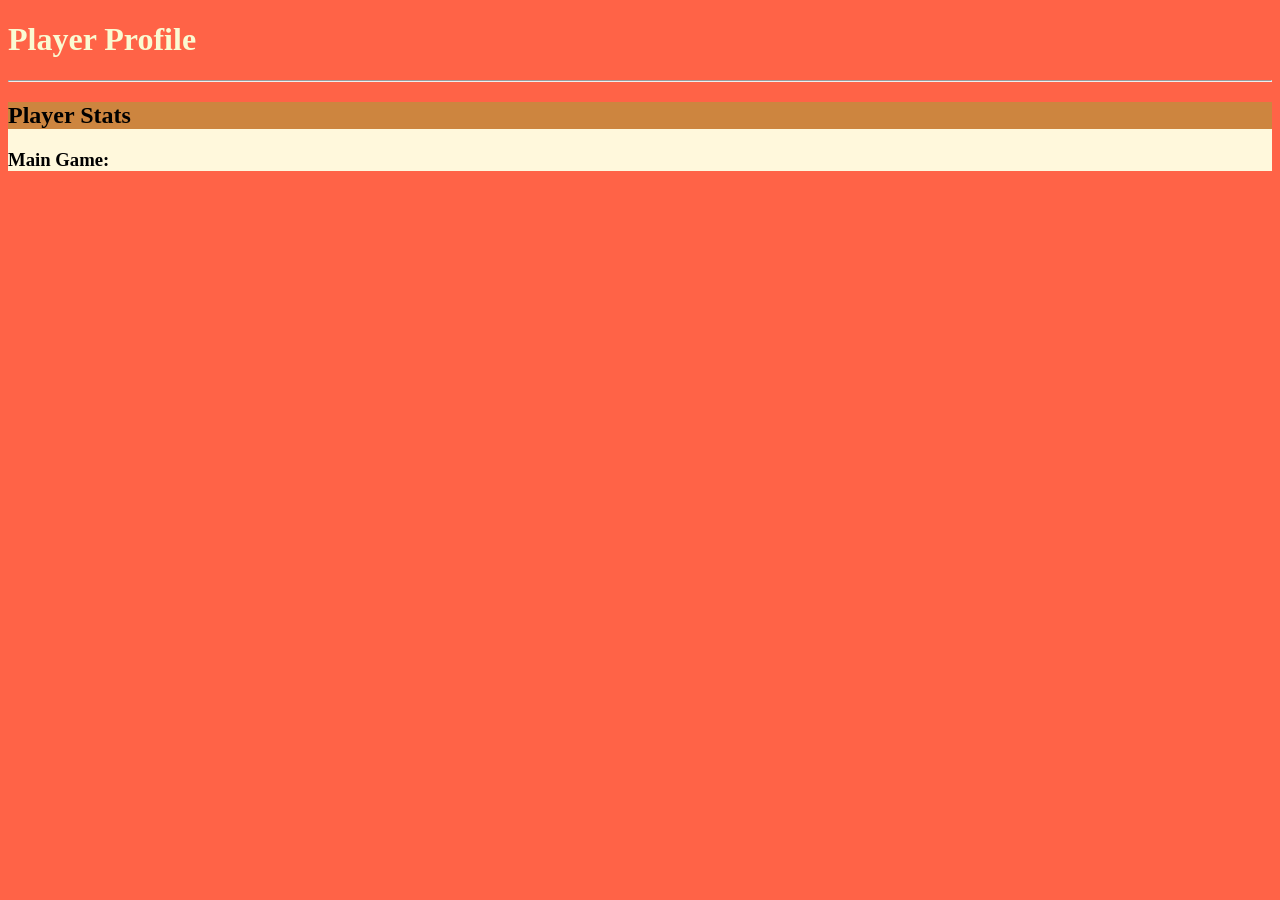
<file: Lesson01-Intro-To-CSS/index.html>
<!DOCTYPE html>
<html lang="en">

<head>
    <meta charset="UTF-8">
    <meta name="viewport" content="width=device-width, initial-scale=1.0">
    <title>Player Profile</title>
    <!-- <style>
        body {
            background-color: tomato;
            color: lightgoldenrodyellow;
        }
    </style> -->
    <link rel="stylesheet" href="css/style.css">
</head>

<body>
    <h1>Player Profile</h1>
    <hr>
    <div class="stats">
        <h2 id="player">Player Stats</h2>
        <h3>Main Game:</h3>
    </div>

</body>

</html>
</file>
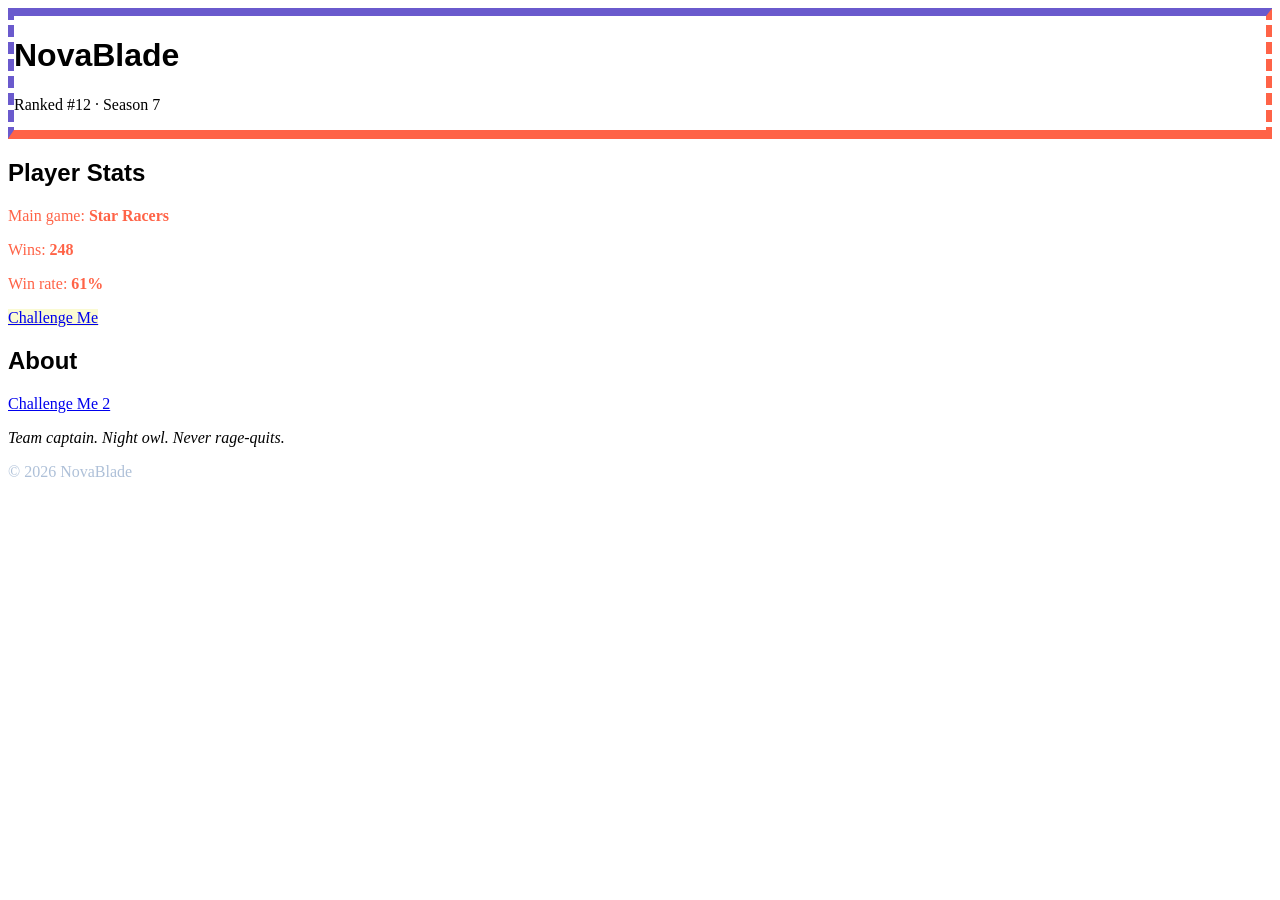
<file: Lesson02-Selectors/index.html>
<!DOCTYPE html>
<html lang="en">

<head>
    <meta charset="UTF-8">
    <meta name="viewport" content="width=device-width, initial-scale=1.0">
    <title>Player Profile</title>

    <!-- This ONE line decides how the whole page looks.
         rel="stylesheet" = "this file is CSS"
         href="..."       = where the CSS file lives -->
    <link rel="stylesheet" href="style.css">
</head>

<body>

    <header id="banner">
        <h1>NovaBlade</h1>
        <p class="tagline">Ranked #12 &middot; Season 7</p>
    </header>

    <main>
        <section class="player-card">
            <h2>Player Stats</h2>
            <p>Main game: <span class="tag">Star Racers</span></p>
            <p>Wins: <span class="stat">248</span></p>
            <p>Win rate: <span class="stat">61%</span></p>
            <a class="btn" href="#">Challenge Me</a>
        </section>

        <section class="about">
            <h2>About</h2>
            <a class="btn" href="#">Challenge Me 2</a>
            <p>Team captain. Night owl. Never rage-quits.</p>
        </section>
    </main>

    <footer>
        <p>&copy; 2026 NovaBlade</p>
    </footer>

</body>

</html>
</file>
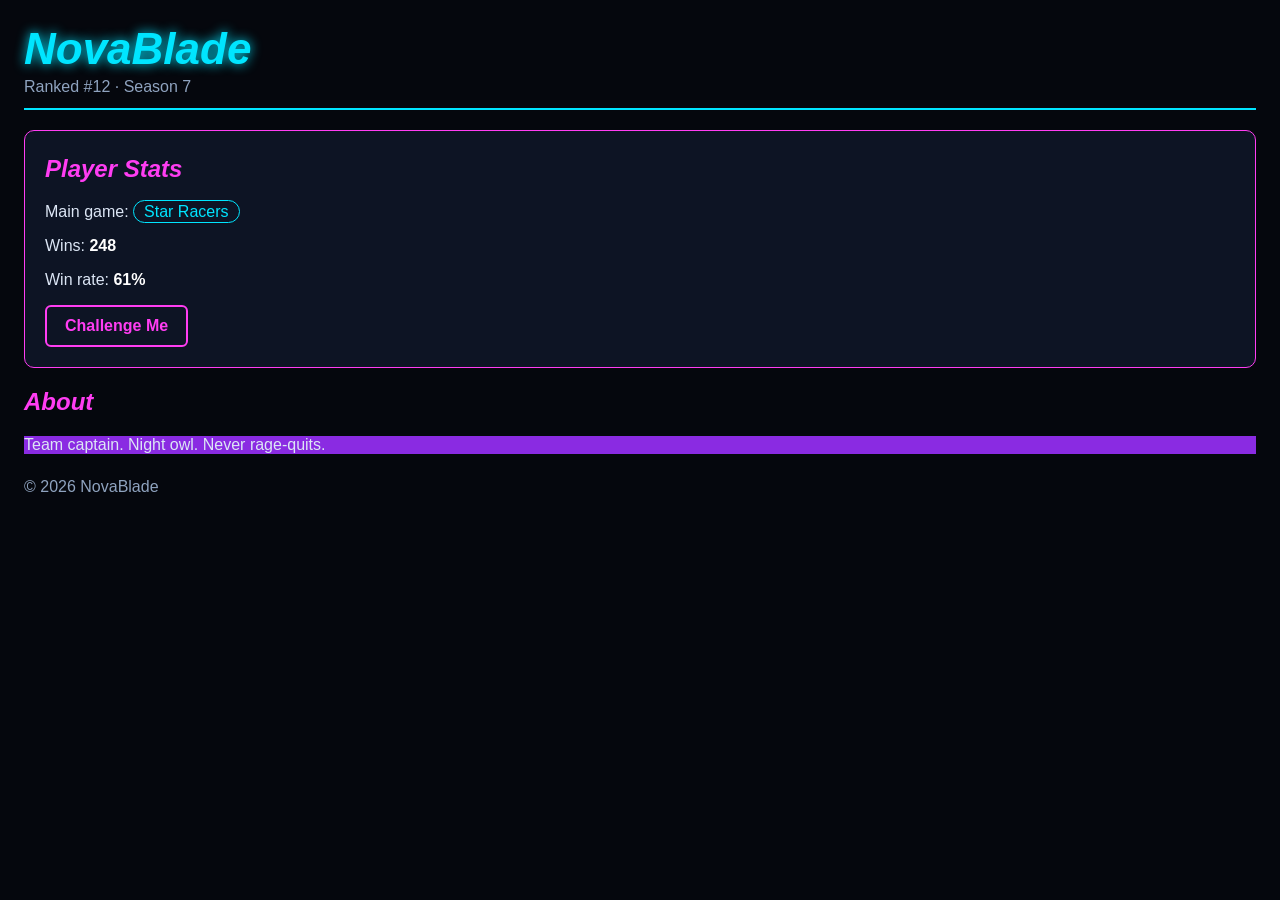
<file: Lesson01-Intro-To-CSS/player-profile/index.html>
<!DOCTYPE html>
<html lang="en">

<head>
    <meta charset="UTF-8">
    <meta name="viewport" content="width=device-width, initial-scale=1.0">
    <title>Player Profile</title>

    <!-- This ONE line decides how the whole page looks.
         rel="stylesheet" = "this file is CSS"
         href="..."       = where the CSS file lives -->
    <style>
        h1 {
            color: tomato;
        }
    </style>
    <link rel="stylesheet" href="themes/neon.css">
</head>

<body>

    <header>
        <h1>NovaBlade</h1>
        <p class="tagline">Ranked #12 &middot; Season 7</p>
    </header>

    <main>
        <section class="player-card">
            <h2>Player Stats</h2>
            <p>Main game: <span class="tag">Star Racers</span></p>
            <p>Wins: <span class="stat">248</span></p>
            <p>Win rate: <span class="stat">61%</span></p>
            <a class="btn" href="#">Challenge Me</a>
        </section>

        <section>
            <h2>About</h2>
            <p style="background-color: blueviolet;">Team captain. Night owl. Never rage-quits.</p>
        </section>
    </main>

    <footer>
        <p>&copy; 2026 NovaBlade</p>
    </footer>

</body>

</html>
</file>
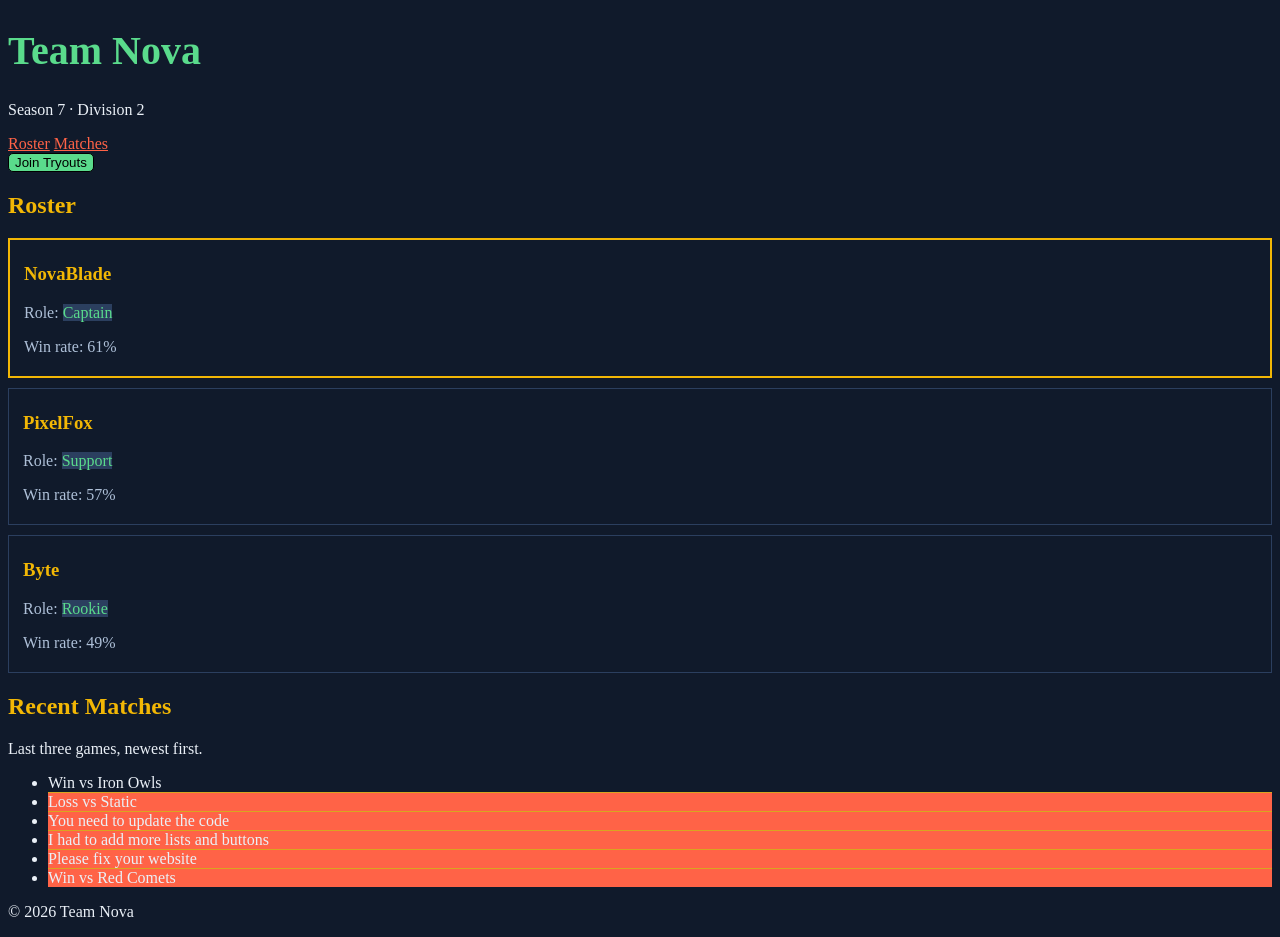
<file: Lesson02-Selectors/Lesson2C/index.html>
<!DOCTYPE html>
<html lang="en">
<head>
    <meta charset="UTF-8">
    <meta name="viewport" content="width=device-width, initial-scale=1.0">
    <title>Team Nova</title>
    <link rel="stylesheet" href="style.css">
</head>
<body>

    <header>
        <h1>Team Nova</h1>
        <p class="tagline">Season 7 &middot; Division 2</p>
        <nav>
            <a href="#roster">Roster</a>
            <a href="#matches">Matches</a>
            <br>
            <button class="join">Join Tryouts</button>
        </nav>
    </header>

    <main>

        <!-- id="roster": one-of-a-kind, so the nav link can jump here -->
        <section id="roster">

            <h2>Roster</h2>
            <!-- three cards share a CLASS... -->
            <article class="player-card" id="captain">  <!-- ...only one has this ID -->
                <h3>NovaBlade</h3>
                <p>Role: <span class="tag">Captain</span></p>
                <p>Win rate: <span class="stat">61%</span></p>
            </article>

            <article class="player-card">
                <h3>PixelFox</h3>
                <p>Role: <span class="tag">Support</span></p>
                <p>Win rate: <span class="stat">57%</span></p>
            </article>

            <article class="player-card">
                <h3>Byte</h3>
                <p>Role: <span class="tag">Rookie</span></p>
                <p>Win rate: <span class="stat">49%</span></p>
            </article>
        </section>

        <section id="matches">
            <h2>Recent Matches</h2>
            <p>Last three games, newest first.</p>
            <ul class="results">
                <li>Win vs Iron Owls</li>
                <li>Loss vs Static</li>
                <li>You need to update the code</li>
                <li>I had to add more lists and buttons</li>
                <li>Please fix your website</li>
                <li>Win vs Red Comets</li>
            </ul>
        </section>
    </main>

    <footer>
        <p>&copy; 2026 Team Nova</p>
    </footer>

</body>
</html>
</file>
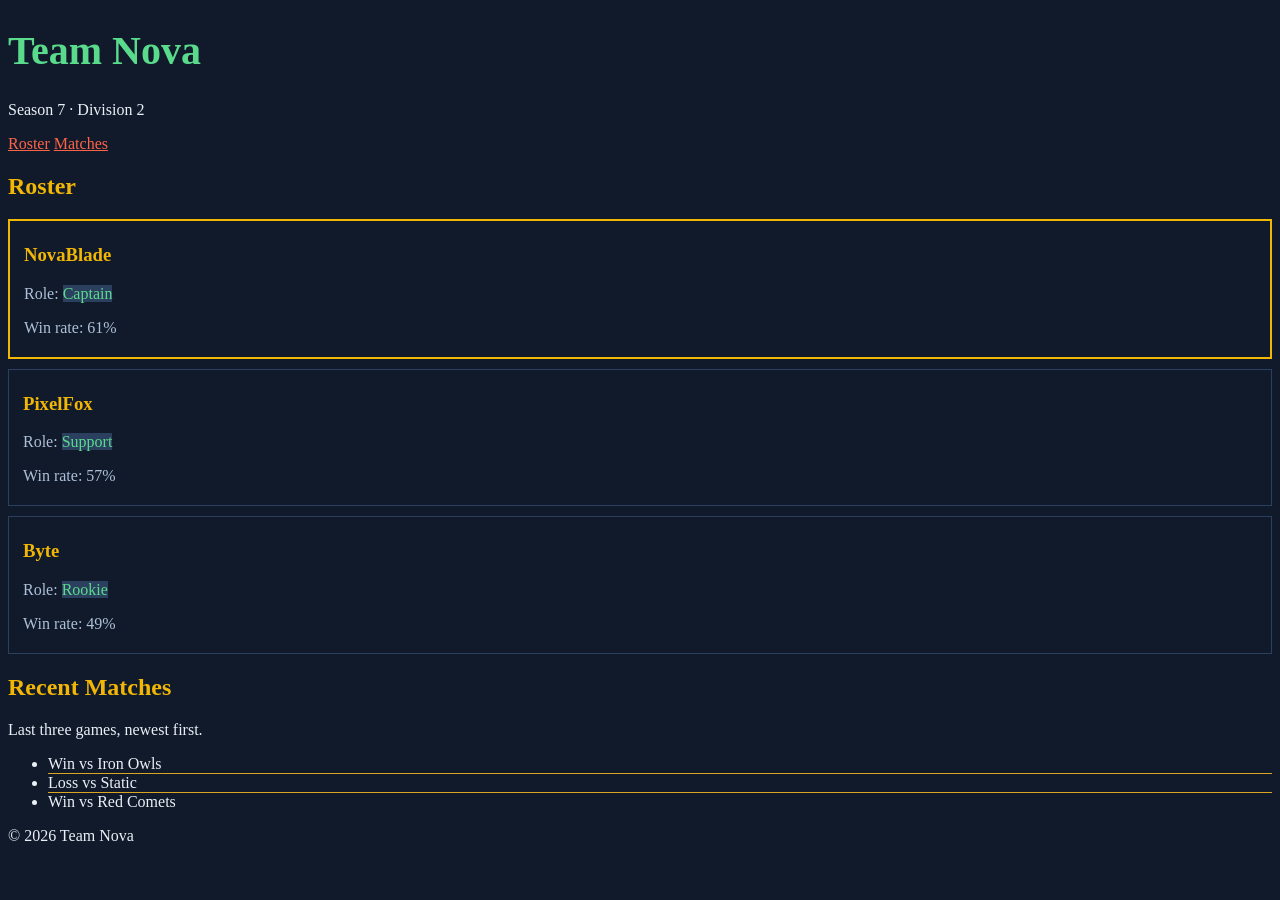
<file: Lesson02-Selectors/squad-page/index.html>
<!DOCTYPE html>
<html lang="en">
<head>
    <meta charset="UTF-8">
    <meta name="viewport" content="width=device-width, initial-scale=1.0">
    <title>Team Nova</title>
    <link rel="stylesheet" href="style.css">
</head>
<body>

    <header>
        <h1>Team Nova</h1>
        <p class="tagline">Season 7 &middot; Division 2</p>
        <nav>
            <a href="#roster">Roster</a>
            <a href="#matches">Matches</a>
        </nav>
    </header>

    <main>
        <!-- id="roster": one-of-a-kind, so the nav link can jump here -->
        <section id="roster">
            <h2>Roster</h2>

            <!-- three cards share a CLASS... -->
            <article class="player-card" id="captain">  <!-- ...only one has this ID -->
                <h3>NovaBlade</h3>
                <p>Role: <span class="tag">Captain</span></p>
                <p>Win rate: <span class="stat">61%</span></p>
            </article>

            <article class="player-card">
                <h3>PixelFox</h3>
                <p>Role: <span class="tag">Support</span></p>
                <p>Win rate: <span class="stat">57%</span></p>
            </article>

            <article class="player-card">
                <h3>Byte</h3>
                <p>Role: <span class="tag">Rookie</span></p>
                <p>Win rate: <span class="stat">49%</span></p>
            </article>
        </section>

        <section id="matches">
            <h2>Recent Matches</h2>
            <p>Last three games, newest first.</p>
            <ul class="results">
                <li>Win vs Iron Owls</li>
                <li>Loss vs Static</li>
                <li>Win vs Red Comets</li>
            </ul>
        </section>
    </main>

    <footer>
        <p>&copy; 2026 Team Nova</p>
    </footer>

</body>
</html>
</file>
<file: Lesson01-Intro-To-CSS/css/style.css>
body {
        background-color: tomato;
        color: lightgoldenrodyellow;
    }
    .stats {
        background-color: cornsilk;
        color: black;
    }
    #player {
        background-color: peru;
    }
</file>
<file: Lesson02-Selectors/style.css>
h1, h2 {
    font-family: Arial, Helvetica, sans-serif;
}
.player-card p {
    color: tomato;
}
.player-card .btn{
    background-color: lightgoldenrodyellow;
}
#banner {
    border-bottom: 9px solid tomato;
    border-top: 8px solid slateblue;
    border-left: 6px dashed slateblue;
    border-right: 6px dashed tomato;
    border-spacing: 2px;
}
/* About paragraph italic Rule */
.about p {
    font-style: italic;
}
/* Tag and stat bold Rule */
.tag, .stat {
    font-weight: bold;
}
/* Footer color rule */
footer {
    color: #AEC0D8;
}
.card h2 {
    color: tomato;
}
</file>
<file: Lesson01-Intro-To-CSS/player-profile/themes/neon.css>
/* =========================================================
   NEON ESPORTS THEME  ·  ready-made skin for Lesson 1
   You don't need to understand every line yet.
   By the end of Unit 2, you will.
   ========================================================= */

body {
    background-color: #05070d;          /* almost black */
    color: #dce6f5;
    font-family: "Trebuchet MS", "Segoe UI", sans-serif;
    margin: 0;
    padding: 24px;
}

header {
    border-bottom: 2px solid #00e5ff;   /* cyan underline */
    padding-bottom: 12px;
}

h1 {
    color: #00e5ff;
    font-size: 44px;
    font-style: italic;
    margin: 0;
    text-shadow: 0 0 12px #00e5ff;      /* the glow */
}

h2 {
    color: #ff3df2;                     /* magenta */
    font-style: italic;
}

.tagline {
    color: #8fa3bf;
    margin: 4px 0 0;
}

.player-card {
    background-color: #0d1424;
    border: 1px solid #ff3df2;
    border-radius: 10px;
    padding: 4px 20px 20px;
    margin-top: 20px;
}

.tag {
    border: 1px solid #00e5ff;
    color: #00e5ff;
    border-radius: 999px;
    padding: 2px 10px;
}

.stat {
    color: #ffffff;
    font-weight: bold;
}

.btn {
    display: inline-block;
    border: 2px solid #ff3df2;
    color: #ff3df2;
    padding: 10px 18px;
    border-radius: 6px;
    text-decoration: none;
    font-weight: bold;
}

footer {
    color: #8fa3bf;
    margin-top: 24px;
}
</file>
<file: Lesson02-Selectors/Lesson2C/style.css>
/* style.css · squad page (after Lesson 2A) */

body {
    background-color: #101A2B;
    color: #EAF0F7;
}

h1 {
    color: #5ADB8C;
    font-size: 40px;
}

.tag {
    background-color: #2B3F5F;
    color: #5ADB8C;
}

/* group: every <h2> AND every <h3> */
h2, h3 {
    color: #F2B705;
}

/* class selector: every class="player-card" */
.player-card {
    border: 1px solid #2B3F5F;
    padding: 4px 14px;
    margin: 10px 0;
}

/* id selector: the one id="captain" */
#captain {
    border: 2px solid #F2B705;
}
/* descendant (space) */
.player-card p {
    color: #AEC0D8;
}
nav a {
    color: tomato;
}
li + li {
    border-top: 1px solid goldenrod;
}
nav a:hover {
    color: white;
    text-decoration: none;
}
.join:hover {
    background-color: darkorange;
}
.join {
    border: 1px solid black;
    border-radius: 5px;
    background-color: #5ADB8C;
    border-width: 200%;
}
.join:active {
    transform: scale(0.9);
}
.join:focus {
    outline: 3px solid purple;
}
/* .results li:first-child {
    background-color: yellow;
    color: black;
}
.results li:last-child {
    background-color: blue;
}
.results li:nth-child(even) {
    color: green;
}
.results li:nth-child(3) {
    background-color: red;
} */
/* .results li:nth-child(3n) {
    background-color: red;
} */
.results li:nth-child(n + 2) {
    background-color: tomato;
}
</file>
<file: Lesson02-Selectors/squad-page/style.css>
/* style.css · squad page (after Lesson 2A) */

body {
    background-color: #101A2B;
    color: #EAF0F7;
}

h1 {
    color: #5ADB8C;
    font-size: 40px;
}

.tag {
    background-color: #2B3F5F;
    color: #5ADB8C;
}

/* group: every <h2> AND every <h3> */
h2, h3 {
    color: #F2B705;
}

/* class selector: every class="player-card" */
.player-card {
    border: 1px solid #2B3F5F;
    padding: 4px 14px;
    margin: 10px 0;
}

/* id selector: the one id="captain" */
#captain {
    border: 2px solid #F2B705;
}
/* descendant (space) */
.player-card p {
    color: #AEC0D8;
}
nav a {
    color: tomato;
}
li + li {
    border-top: 1px solid goldenrod;
}
</file>
